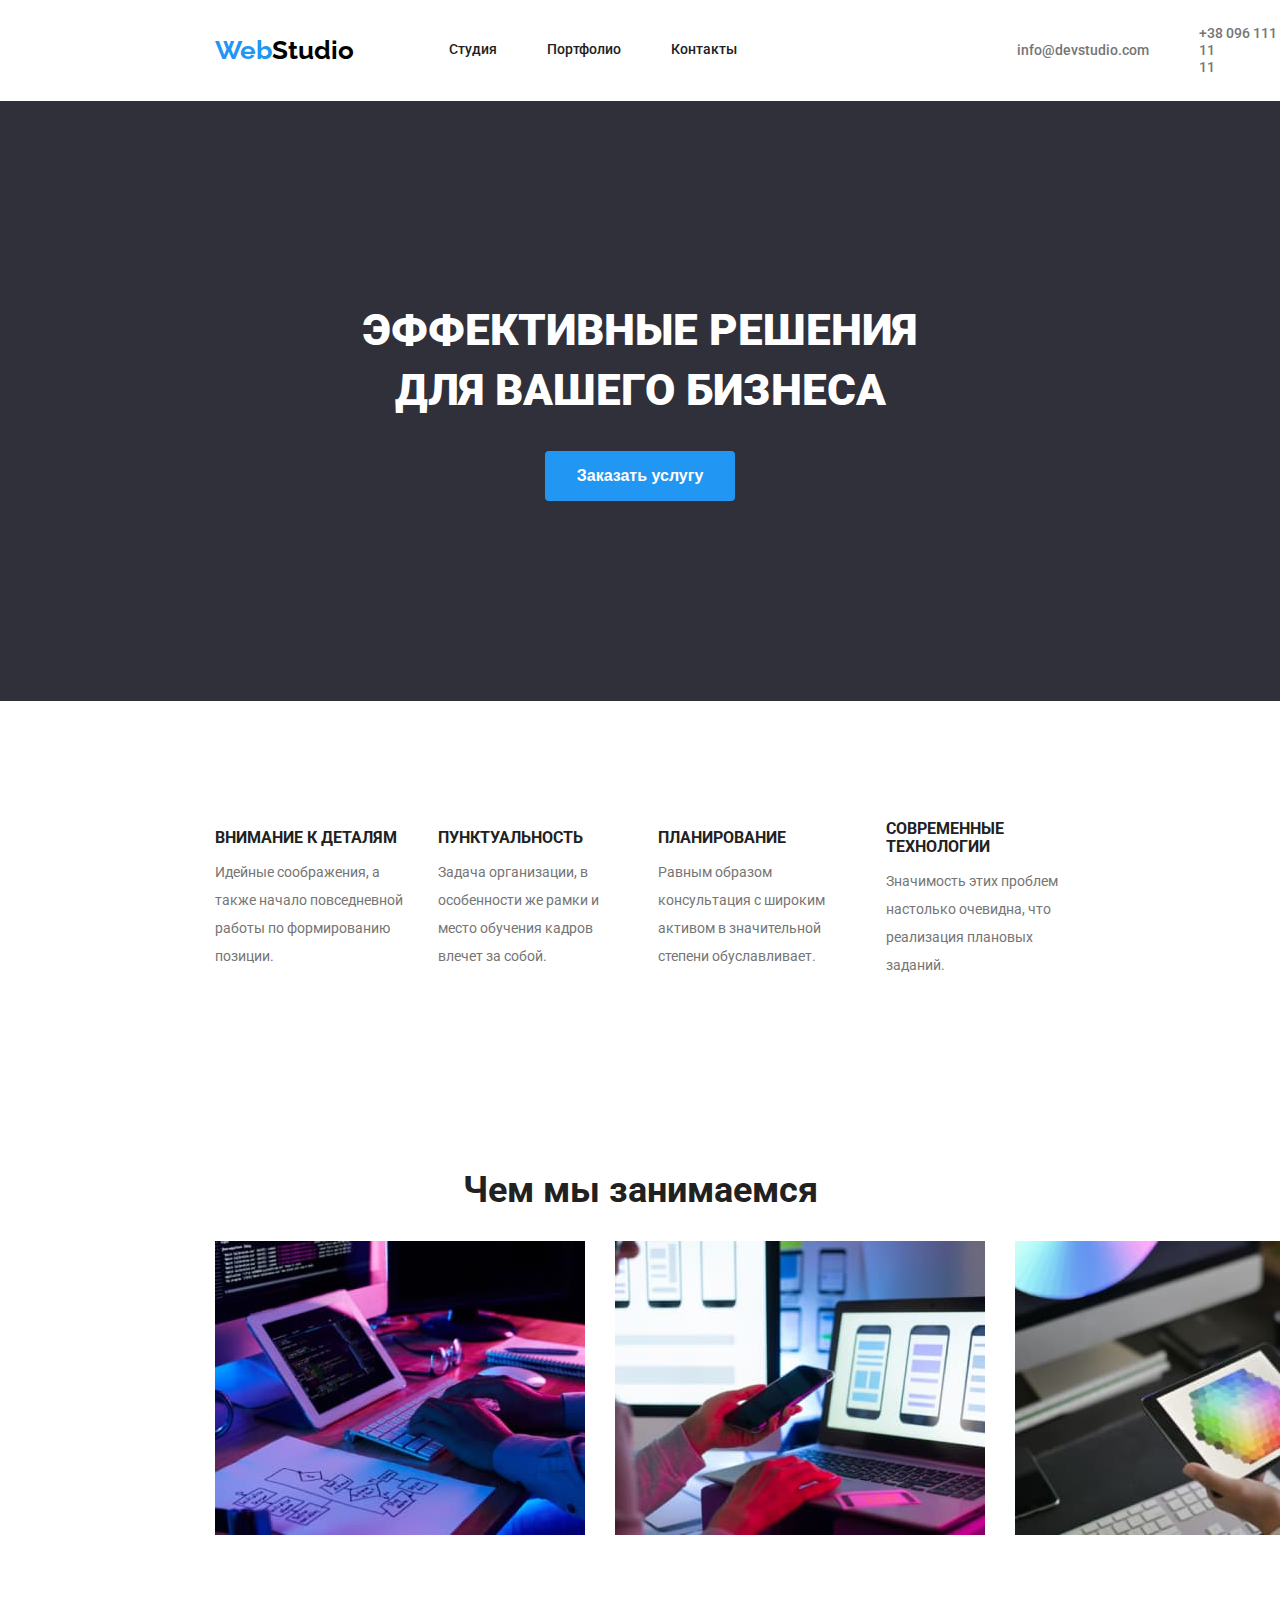
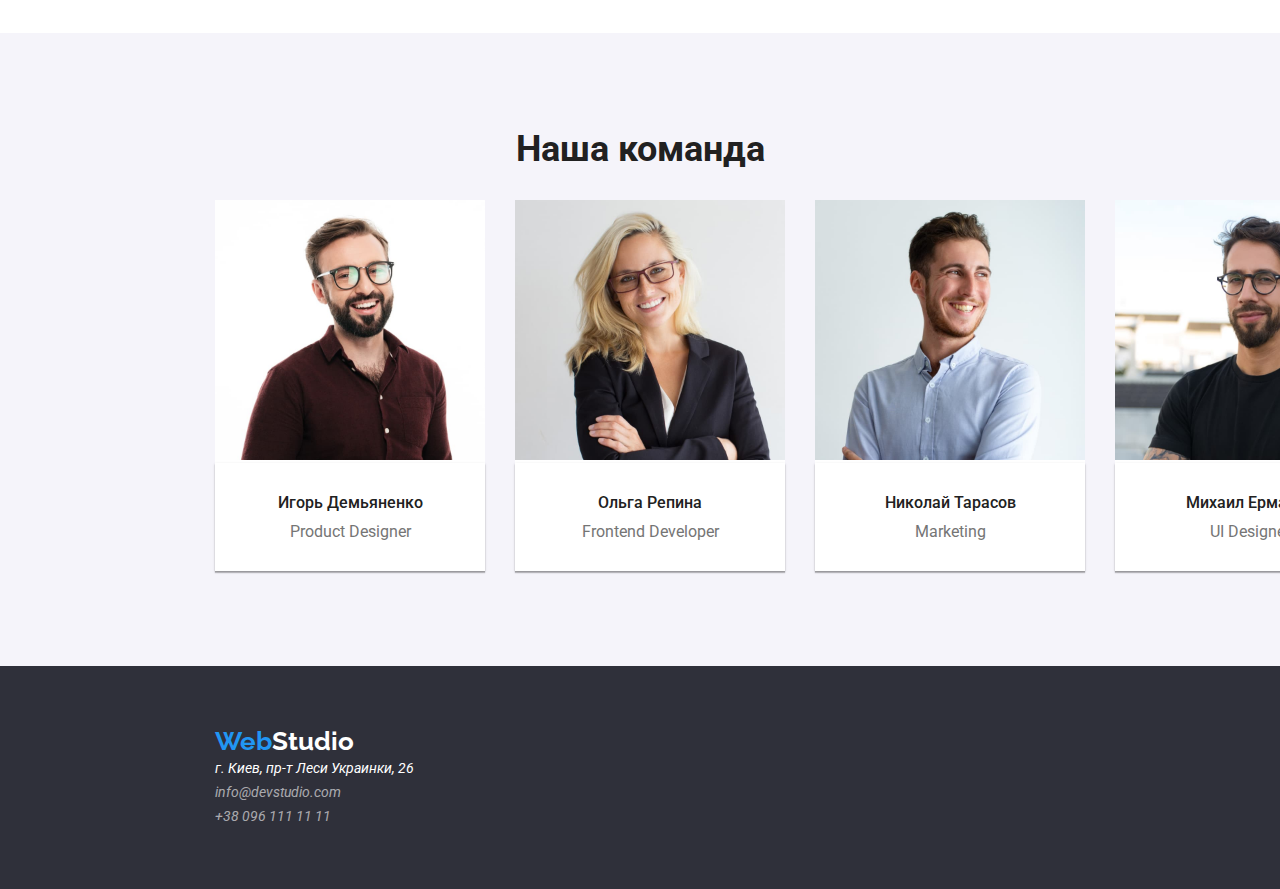
<file: index.html>
<!DOCTYPE html>
<html lang="ru">
  <head>
    <meta charset="UTF-8" />
    <meta http-equiv="X-UA-Compatible" content="IE=edge" />
    <meta name="viewport" content="width=device-width, initial-scale=1.0" />
    <title>WebStudio</title>
    <link rel="preconnect" href="https://fonts.googleapis.com" />
    <link rel="preconnect" href="https://fonts.gstatic.com" crossorigin />
    <link
      href="https://fonts.googleapis.com/css2?family=Raleway:wght@700&family=Roboto:wght@400;500;700;900&display=swap"
      rel="stylesheet"
    />
    <link rel="stylesheet" href="css/index.css" />
  </head>
  <body>
    <header class="header">
      <nav class="navigation-blocks">
        <a href="./index.html" class="link logo up"
          ><span class="site-logo-accent">Web</span>Studio</a
        >
        <ul class="list navigation-links">
          <li class="nav-item"><a href="./index.html" class="link">Cтудия</a></li>
          <li class="nav-item"><a href="./portfolio.html" class="link">Портфолио</a></li>
          <li class="nav-item"><a href="#footer" class="link">Контакты</a></li>
        </ul>
      </nav>
      <ul class="navigation-contacts">
        <li class="list">
          <a href="mailto:info@devstudio.com" class="link contact">info@devstudio.com</a>
        </li>
        <li class="list"><a href="tel:+380961111111" class="link contact">+38 096 111 11 11</a></li>
      </ul>
    </header>
    <main>
      <!-- Hero -->
      <section id="hero" class="section hero">
        <h1 class="hero-title">
          Эффективные решения <br />
          для вашего бизнеса
        </h1>
        <button type="button" class="button hero-btn">Заказать услугу</button>
      </section>
      <!-- Advantages -->
      <section class="section advantages">
        <h2 class="section-title-hide">Преимущества</h2>
        <ul class="list advantages-blocks">
          <li class="adv-item">
            <h3 class="adv-heading">Внимание к деталям</h3>
            <p class="adv-text">
              Идейные соображения, а также начало повседневной работы по формированию позиции.
            </p>
          </li>
          <li class="adv-item">
            <h3 class="adv-heading">Пунктуальность</h3>
            <p class="adv-text">
              Задача организации, в особенности же рамки и место обучения кадров влечет за собой.
            </p>
          </li>
          <li class="adv-item">
            <h3 class="adv-heading">Планирование</h3>
            <p class="adv-text">
              Равным образом консультация с широким активом в значительной степени обуславливает.
            </p>
          </li>
          <li class="adv-item">
            <h3 class="adv-heading">Современные технологии</h3>
            <p class="adv-text">
              Значимость этих проблем настолько очевидна, что реализация плановых заданий.
            </p>
          </li>
        </ul>
      </section>
      <!-- Examples of work -->
      <section id="examples" class="section examples">
        <h2 class="section-title">Чем мы занимаемся</h2>
        <ul class="list examples-blocks">
          <li class="example-list">
            <img
              class="examples-photo"
              src="./images/laptop.jpg"
              alt="Ноутбук"
              width="370"
              height="294"
            />
          </li>
          <li class="example-list">
            <img
              class="examples-photo"
              src="./images/phone.jpg"
              alt="Телефон"
              width="370"
              height="294"
            />
          </li>
          <li>
            <img
              class="examples-photo"
              src="./images/tablet.jpg"
              alt="Планшет"
              width="370"
              height="294"
            />
          </li>
        </ul>
      </section>
      <!-- Team -->
      <section class="section team">
        <h2 class="section-title">Наша команда</h2>
        <ul class="list team-blocks">
          <li class="team-list">
            <img
              class="team-photo"
              src="./images/product-designer.jpg"
              alt="Игорь Демьяненко"
              width="270"
              height="260"
            />
            <div class="team-description">
              <h3 class="team-name">Игорь Демьяненко</h3>
              <p class="team-job" lang="en">Product Designer</p>
            </div>
          </li>
          <li class="team-list">
            <img
              class="team-photo"
              src="./images/frontend-developer.jpg"
              alt="Ольга Репина"
              width="270"
              height="260"
            />
            <div class="team-description">
              <h3 class="team-name">Ольга Репина</h3>
              <p class="team-job" lang="en">Frontend Developer</p>
            </div>
          </li>
          <li class="team-list">
            <img
              class="team-photo"
              src="./images/marketing.jpg"
              alt="Николай Тарасов"
              width="270"
              height="260"
            />
            <div class="team-description">
              <h3 class="team-name">Николай Тарасов</h3>
              <p class="team-job" lang="en">Marketing</p>
            </div>
          </li>
          <li class="team-list">
            <img src="./images/ui-designer.jpg" alt="Михаил Ермаков" width="270" height="260" />
            <div class="team-description">
              <h3 class="team-name">Михаил Ермаков</h3>
              <p class="team-job" lang="en">UI Designer</p>
            </div>
          </li>
        </ul>
      </section>
    </main>
    <footer id="footer" class="footer">
      <a class="link logo down" href="index.html"
        ><span class="site-logo-accent">Web</span>Studio</a
      >
      <address>
        <ul class="list">
          <li class="map">
            <a class="link address" href="https://goo.gl/maps/fLgVu9aRvu42Tbb1A"
              >г. Киев, пр-т Леси Украинки, 26</a
            >
          </li>
          <li>
            <a class="link contact-footer" href="mailto:info@devstudio.com">info@devstudio.com</a>
          </li>
          <li><a class="link contact-footer" href="tel:+380961111111">+38 096 111 11 11</a></li>
        </ul>
      </address>
    </footer>
  </body>
</html>
</file>
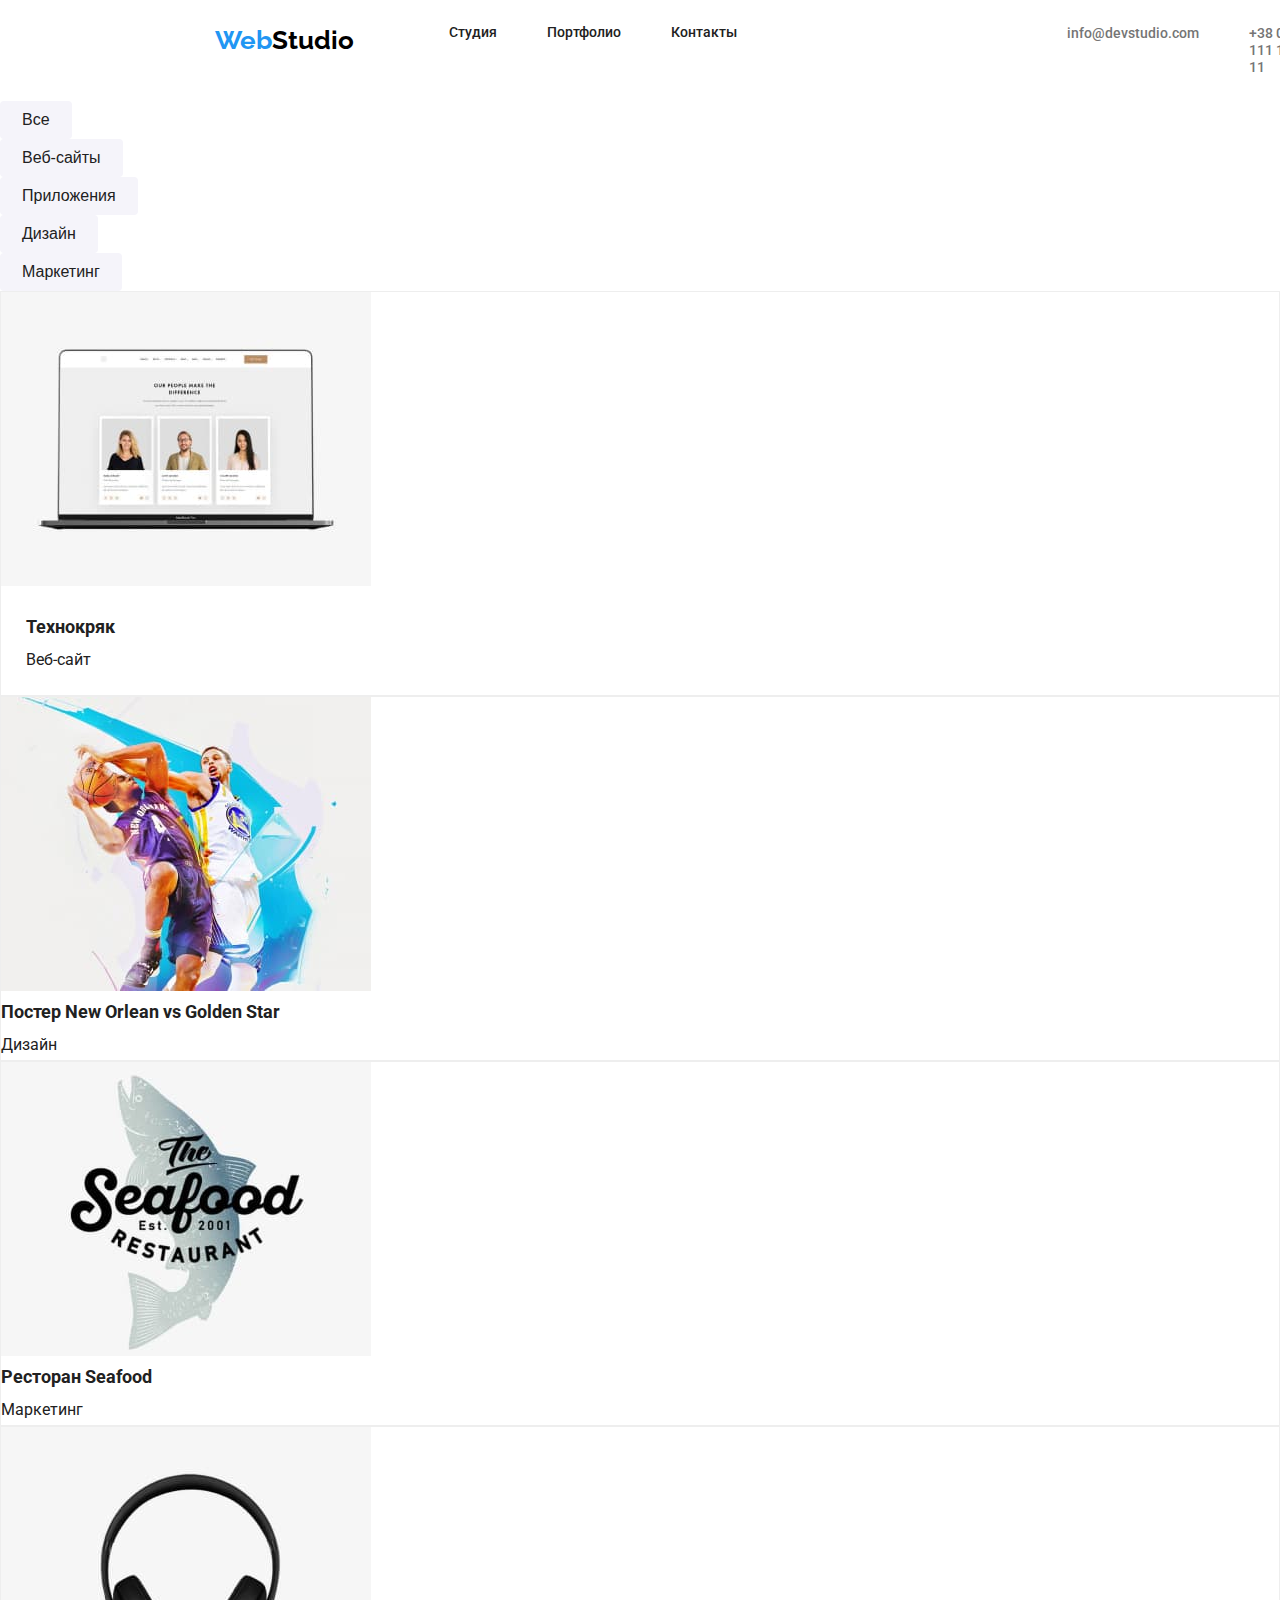
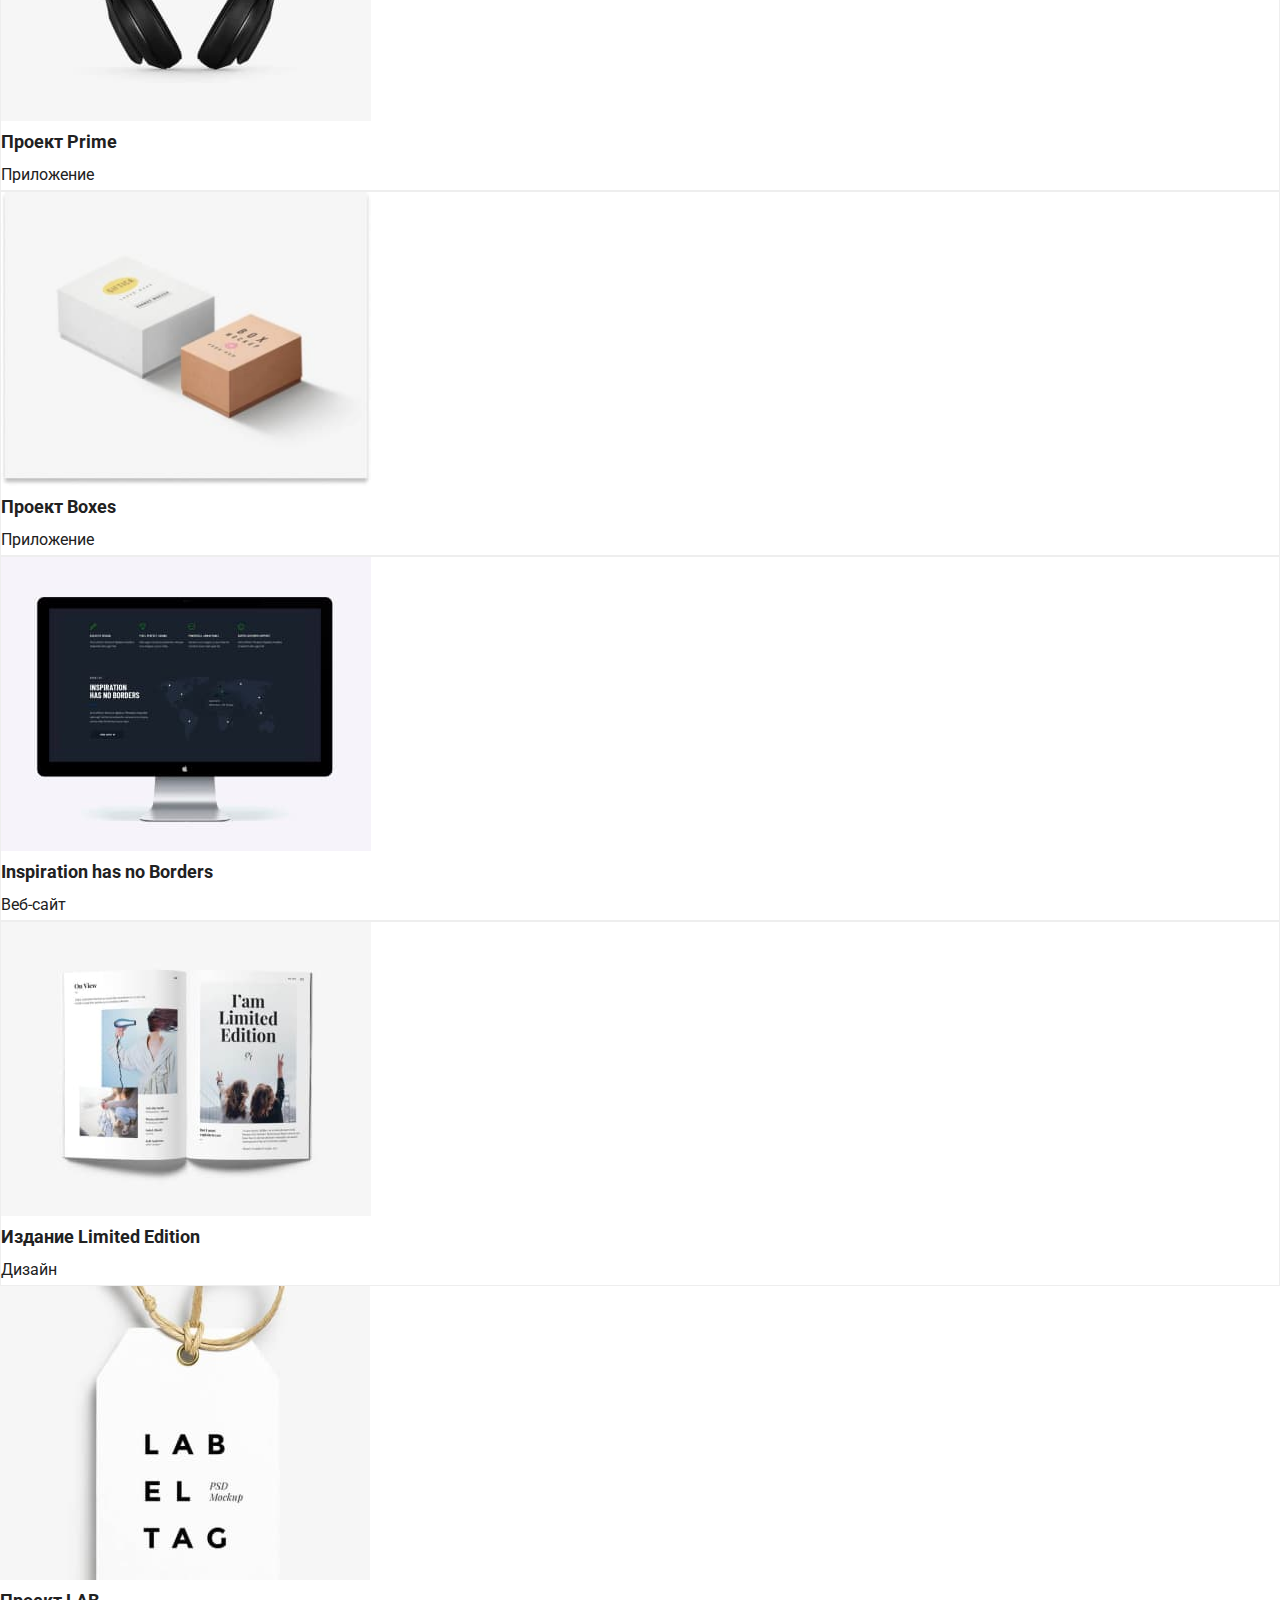
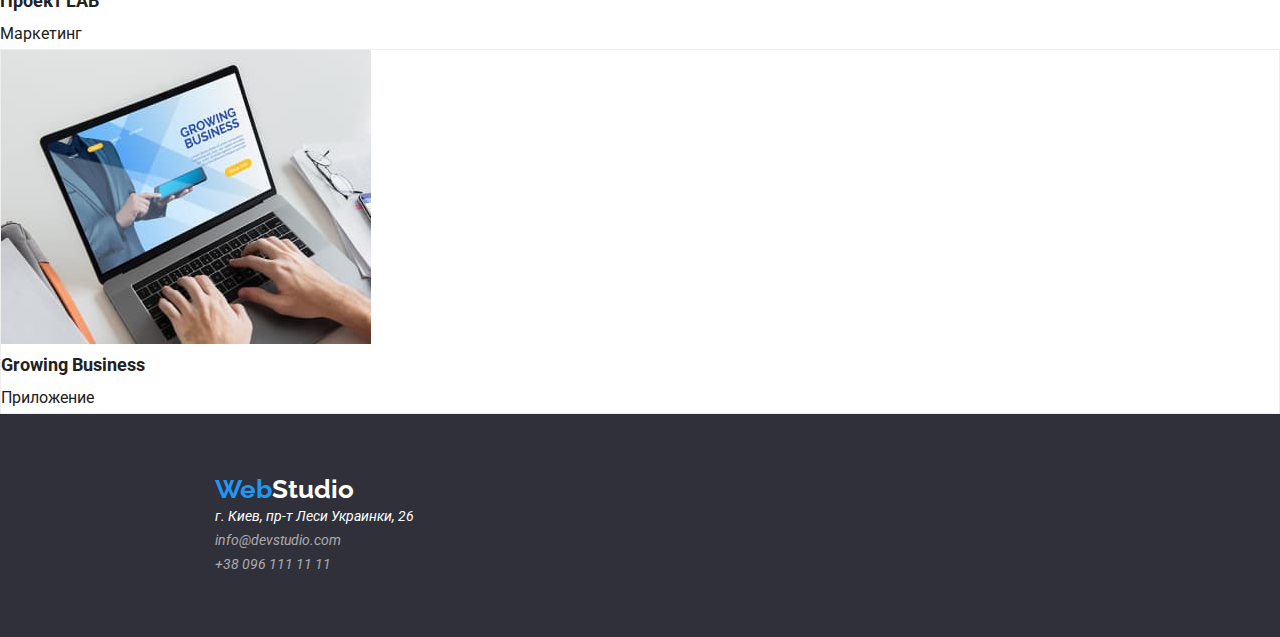
<file: portfolio.html>
<!DOCTYPE html>
<html lang="ru">
  <head>
    <meta charset="UTF-8" />
    <meta http-equiv="X-UA-Compatible" content="IE=edge" />
    <meta name="viewport" content="width=device-width, initial-scale=1.0" />
    <title>Portfolio</title>
    <link rel="preconnect" href="https://fonts.googleapis.com" />
    <link rel="preconnect" href="https://fonts.gstatic.com" crossorigin />
    <link
      href="https://fonts.googleapis.com/css2?family=Raleway:wght@700&family=Roboto:wght@400;500;700;900&display=swap"
      rel="stylesheet"
    />
    <link rel="stylesheet" href="css/portfolio.css" />
  </head>
  <body>
 <header class="header">
      <nav class="navigation-blocks">
        <a href="./index.html" class="link logo up"
          ><span class="site-logo-accent">Web</span>Studio</a
        >
        <ul class="list navigation-links">
          <li class="nav-item"><a href="./index.html" class="link">Cтудия</a></li>
          <li class="nav-item"><a href="./portfolio.html" class="link">Портфолио</a></li>
          <li class="nav-item"><a href="#footer" class="link">Контакты</a></li>
        </ul>
      </nav>
      <ul class="navigation-contacts">
        <li class="list">
          <a href="mailto:info@devstudio.com" class="link contact">info@devstudio.com</a>
        </li>
        <li class="list"><a href="tel:+380961111111" class="link contact">+38 096 111 11 11</a></li>
      </ul>
    </header>
    <main>
      <section>
        <ul class="buttons">
          <li><button type="button" class="button">Все</button></li>
          <li><button type="button" class="button">Веб-сайты</button></li>
          <li><button type="button" class="button">Приложения</button></li>
          <li><button type="button" class="button">Дизайн</button></li>
          <li><button type="button" class="button">Маркетинг</button></li>
        </ul>
        <ul class="examples-lists">
          <li class="examples-list">
            <img class="example-image" src="./images/techno.jpg" alt="" width="370" height="294" />
            <div class="image-description">
                <h3 class="project-name">Технокряк</h3>
                <p class="project-description">Веб-сайт</p>
            </div>
          </li>
          <li class="examples-list">
            <img class="example-image" src="./images/poster.jpg" alt="" width="370" height="294" />
            <h3 class="project-name">Постер New Orlean vs Golden Star</h3>
            <p class="project-description">Дизайн</p>
          </li>
          <li class="examples-list">
            <img class="example-image" src="./images/seafood.jpg" alt="" width="370" height="294" />
            <h3 class="project-name">Ресторан Seafood</h3>
            <p class="project-description">Маркетинг</p>
          </li>
          <li class="examples-list">
            <img class="example-image" src="./images/prime.jpg" alt="" width="370" height="294" />
            <h3 class="project-name">Проект Prime</h3>
            <p class="project-description">Приложение</p>
          </li>
          <li class="examples-list">
            <img class="example-image" src="./images/boxes.jpg" alt="" width="370" height="294" />
            <h3 class="project-name">Проект Boxes</h3>
            <p class="project-description">Приложение</p>
          </li>
          <li class="examples-list">
            <img
              class="example-image"
              src="./images/inspiration-has-no-borders.jpg"
              alt=""
              width="370"
              height="294"
            />
            <h3 class="project-name" lang="en">Inspiration has no Borders</h3>
            <p class="project-description">Веб-сайт</p>
          </li>
          <li class="examples-list">
            <img
              class="example-image"
              src="./images/limited-edition.jpg"
              alt=""
              width="370"
              height="294"
            />
            <h3 class="project-name">Издание Limited Edition</h3>
            <p class="project-description">Дизайн</p>
          </li class="examples-list">
          <li>
            <img class="example-image" src="./images/lab.jpg" alt="" width="370" height="294" />
            <h3 class="project-name">Проект LAB</h3>
            <p class="project-description">Маркетинг</p>
          </li>
          <li class="examples-list">
            <img
              class="example-image"
              src="./images/growing-business.jpg"
              alt=""
              width="370"
              height="294"
            />
            <h3 class="project-name">Growing Business</h3>
            <p class="project-description">Приложение</p>
          </li>
        </ul>
      </section>
    </main>
    <footer id="footer" class="footer">
      <a class="link logo down" href="index.html"
        ><span class="site-logo-accent">Web</span>Studio</a
      >
      <address>
        <ul class="list">
          <li class="map">
            <a class="link address" href="https://goo.gl/maps/fLgVu9aRvu42Tbb1A"
              >г. Киев, пр-т Леси Украинки, 26</a
            >
          </li>
          <li>
            <a class="link contact-footer" href="mailto:info@devstudio.com">info@devstudio.com</a>
          </li>
          <li><a class="link contact-footer" href="tel:+380961111111">+38 096 111 11 11</a></li>
        </ul>
      </address>
    </footer>
  </body>
</html>
</file>
<file: css/index.css>
* {
  margin: 0;
  padding: 0;
}

:root {
  /* font */
  --main-font: 'Roboto', sans-serif;
  /* colors */
  --main-light: #fff;
  --main-dark: #000;

  --color-accent: #2196f3;

  --main-font-color: #212121;
  --secondary-font-color: #757575;
  --badge-font-color: rgba(255, 255, 255, 0.6);

  --main-background-color: var(--main-light);
  --accent-background-color: #2f303a;
  --badge-background-color: #f5f4fa;
}

/* Global Styles */

html {
  scroll-behavior: smooth;
}

body {
  font-family: var(--main-font);
  color: var(--main-font-color);
  font-size: 14px;
  font-weight: 400;
}

.list {
  list-style: none;
}

.link {
  text-decoration: none;
  color: inherit;
}

.button {
  cursor: pointer;
  color: inherit;
  border: none;
  background: none;
}

.logo {
  font-family: 'Raleway';
  font-weight: 700;
  font-size: 26px;
  line-height: 1.19;
}

/* Common  Styles */

.section {
  background-color: var(--main-background-color);
}

.section-title {
  font-weight: 700;
  font-size: 36px;
  line-height: 1.17;
  color: var(--main-font-color);
  margin-bottom: 30px;
  text-align: center;
}

/* Header Styles */

.header {
  background-color: var(--main-light);
  display: flex;
  padding: 25px 0;
  align-items: center;
}

.navigation-blocks,
.navigation-links,
.navigation-contacts,
.advantages-blocks,
.examples-blocks,
.team-blocks {
  display: flex;
  align-items: center;
}

.up {
  color: var(--main-dark);
  margin-right: 95px;
  margin-left: 215px;
}

.site-logo-accent {
  color: var(--color-accent);
}

.nav-item {
  font-weight: 500;
  line-height: 1.14;
}

.nav-item:not(:last-child) {
  margin-right: 50px;
}

.navigation-links {
  margin-right: 280px;
}

.nav-item:hover,
.nav-item:focus,
.contact:hover,
.contact:focus {
  color: var(--color-accent);
}

.contact {
  font-weight: 500;
  line-height: 1.14;
  color: var(--secondary-font-color);
  margin-right: 50px;
}

/* Hero Styles  */

.hero {
  background-color: var(--accent-background-color);
  padding: 200px 0 200px;
  text-align: center;
  /* width: 1600px;
  height: 600px;
  margin: 0 auto;
  padding: 200px 0; */
}

.hero-title {
  font-weight: 900;
  font-size: 44px;
  line-height: 1.36;
  text-transform: uppercase;
  color: var(--main-light);
  margin-bottom: 30px;
}

.hero-btn {
  background-color: var(--color-accent);
  border: none;
  padding: 10px 32px;
  border-radius: 4px;
  font-weight: 700;
  font-size: 16px;
  line-height: 1.88;
  color: var(--main-light);
}

/* Advantages */
.advantages {
  padding: 95px 215px;
}

.section-title-hide {
  visibility: hidden;
}

.adv-item:not(:last-child) {
  margin-right: 30px;
}

.adv-heading {
  font-weight: 700;
  line-height: 1.14;
  text-transform: uppercase;
  margin-bottom: 10px;
}

.adv-text {
  line-height: 2;
  color: var(--secondary-font-color);
}
/* Examples Styles */

.examples {
  padding: 95px 215px;
}

.example-list {
  padding-right: 30px;
}

/* Team Styles */

.team {
  background-color: var(--badge-background-color);
  padding: 95px 215px;
}

.team-description {
  padding: 30px 60px;
  box-shadow: 0px 1px 3px rgba(0, 0, 0, 0.12), 0px 1px 1px rgba(0, 0, 0, 0.14),
    0px 2px 1px rgba(0, 0, 0, 0.2);
}

.team-list {
  background-color: var(--main-light);
}

.team-list:not(:last-child) {
  margin-right: 30px;
}

.team-name {
  font-weight: 500;
  font-size: 16px;
  line-height: 1.19;
  margin-bottom: 10px;
  text-align: center;
}

.team-job {
  font-weight: 400;
  font-size: 16px;
  line-height: 1.19;
  color: var(--secondary-font-color);
  text-align: center;
}

/* Footer Styles */

.footer {
  background-color: var(--accent-background-color);
  padding: 60px 0 60px 215px;
}

.down {
  color: var(--main-light);
  margin-bottom: 20px;
}

.address {
  line-height: 1.7;
  color: var(--main-light);
  margin-bottom: 10px;
}

.contact-footer {
  line-height: 1.7;
  color: var(--badge-font-color);
  margin-bottom: 10px;
}

.address:hover,
.contact-footer:hover,
.address:focus,
.contact-footer:focus {
  color: var(--color-accent);
}
</file>
<file: css/portfolio.css>
* {
  margin: 0;
  padding: 0;
}

:root {
  /* font */
  --main-font: 'Roboto', sans-serif;
  /* colors */
  --main-light: #fff;
  --main-dark: #000;

  --color-accent: #2196f3;

  --main-font-color: #212121;
  --secondary-font-color: #757575;
  --badge-font-color: rgba(255, 255, 255, 0.6);

  --main-background-color: var(--main-light);
  --accent-background-color: #2f303a;
  --badge-background-color: #f5f4fa;
}

/* Global Styles */

body {
  font-family: var(--main-font);
  color: var(--main-font-color);
  font-size: 14px;
  font-weight: 400;
}

.list {
  list-style: none;
}

.link {
  text-decoration: none;
  color: inherit;
}

.button {
  cursor: pointer;
  color: inherit;
  border: none;
  background: none;
}

.logo {
  font-family: 'Raleway';
  font-weight: 700;
  font-size: 26px;
  line-height: 1.19;
}

/* Common  Styles */

.section {
  background-color: var(--main-background-color);
}

.section-title {
  font-weight: 700;
  font-size: 36px;
  line-height: 1.17;
  color: var(--main-background-color);
}

/* Header Styles */

.header {
  background-color: var(--main-light);
  display: flex;
  padding: 25px 0;
}

.navigation-blocks,
.navigation-links,
.navigation-contacts,
.advantages-blocks,
.examples-blocks,
.team-blocks {
  display: flex;
}

.up {
  color: var(--main-dark);
  margin-right: 95px;
  margin-left: 215px;
}

.site-logo-accent {
  color: var(--color-accent);
}

.nav-item {
  font-weight: 500;
  line-height: 1.14;
  margin-right: 50px;
}

.navigation-links {
  margin-right: 280px;
}

.nav-item:hover,
.nav-item:focus,
.contact:hover,
.contact:focus {
  color: var(--color-accent);
}

.contact {
  font-weight: 500;
  line-height: 1.14;
  color: var(--secondary-font-color);
  margin-right: 50px;
}

.button {
  background-color: var(--badge-background-color);
  border-radius: 4px;
  border: none;
  padding: 6px 22px;
  font-weight: 500;
  font-size: 16px;
  line-height: 1.63;
}

.button:hover {
  background: var(--color-highlight);
  color: var(--main-light);
}

.examples-list {
  list-style: none;
  border: 1px solid #eeeeee;
}

.image-description {
  margin: 20px 25px;
}

.project-name {
  font-family: 'Roboto';
  font-style: normal;
  font-weight: 700;
  font-size: 18px;
  line-height: 36px;
  color: var(--color-text);
}

.project-description {
  font-family: 'Roboto';
  font-style: normal;
  font-weight: 400;
  font-size: 16px;
  line-height: 30px;
  color: var(--color-description);
}

/* Footer Styles */

.footer {
  background-color: var(--accent-background-color);
  padding: 60px 0 60px 215px;
}

.down {
  color: var(--main-light);
  margin-bottom: 20px;
}

.address {
  line-height: 1.7;
  color: var(--main-light);
  margin-bottom: 10px;
}

.contact-footer {
  line-height: 1.7;
  color: var(--badge-font-color);
  margin-bottom: 10px;
}

.address:hover,
.contact-footer:hover,
.address:focus,
.contact-footer:focus {
  color: var(--color-accent);
}
</file>
